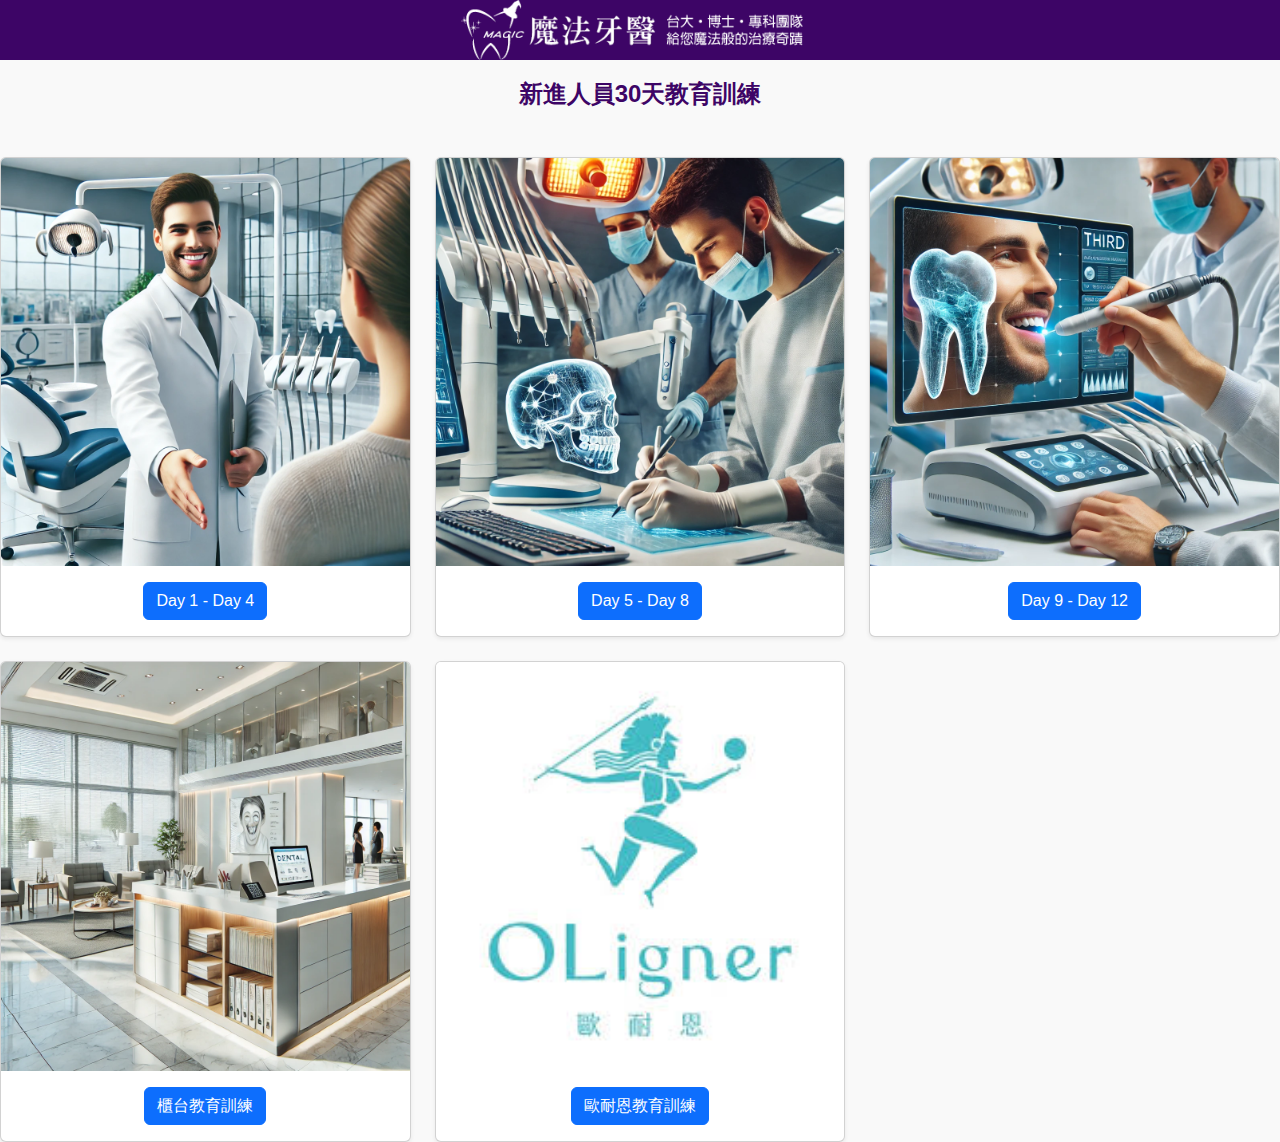
<file: index.html>
<!DOCTYPE html>
<html lang="zh">
<head>
    <meta charset="UTF-8">
    <meta name="viewport" content="width=device-width, initial-scale=1.0">
    <title>新進人員30天教育訓練</title>
    <link href="https://cdn.jsdelivr.net/npm/bootstrap@5.3.0-alpha3/dist/css/bootstrap.min.css" rel="stylesheet">
    <link rel="stylesheet" href="styles.css">
</head>
<body>
    <div style="background-color: #3d0566;">
        <img src="logo-white2.png" alt="Logo" style="height: 60px; text-align: left;" class="me-3">
    </div>
    <h1>新進人員30天教育訓練</h1>


    <div class="row g-4 text-center mt-4">
        <div class="col-md-4">
            <div class="card shadow-sm">
                <img src="day1-10.jpg" class="card-img-top" alt="Day 1-10">
                <div class="card-body">
                    <a href="day1-4.html" class="btn btn-primary">Day 1 - Day 4</a>
                </div>
            </div>
        </div>
        <div class="col-md-4">
            <div class="card shadow-sm">
                <img src="day11-20.jpg" class="card-img-top" alt="Day 11-20">
                <div class="card-body">
                    <a href="day5-8.html" class="btn btn-primary">Day 5 - Day 8</a>
                </div>
            </div>
        </div>
        <div class="col-md-4">
            <div class="card shadow-sm">
                <img src="day21-30.jpg" class="card-img-top" alt="Day 21-30">
                <div class="card-body">
                    <a href="day9-12.html" class="btn btn-primary">Day 9 - Day 12</a>
                </div>
            </div>
        </div>
        <div class="col-md-4">
            <div class="card shadow-sm">
                <img src="FRONTDESK.JPG" class="card-img-top" alt="Day 21-30">
                <div class="card-body">
                    <a href="counter_training.html" class="btn btn-primary">櫃台教育訓練</a>
                </div>
            </div>
        </div>
        <div class="col-md-4">
            <div class="card shadow-sm">
                <img src="images.jpg" class="card-img-top" alt="Day 21-30">
                <div class="card-body">
                    <a href="o_training.html" class="btn btn-primary">歐耐恩教育訓練</a>
                </div>
            </div>
        </div>
    </div>
</body>
</html>
</file>
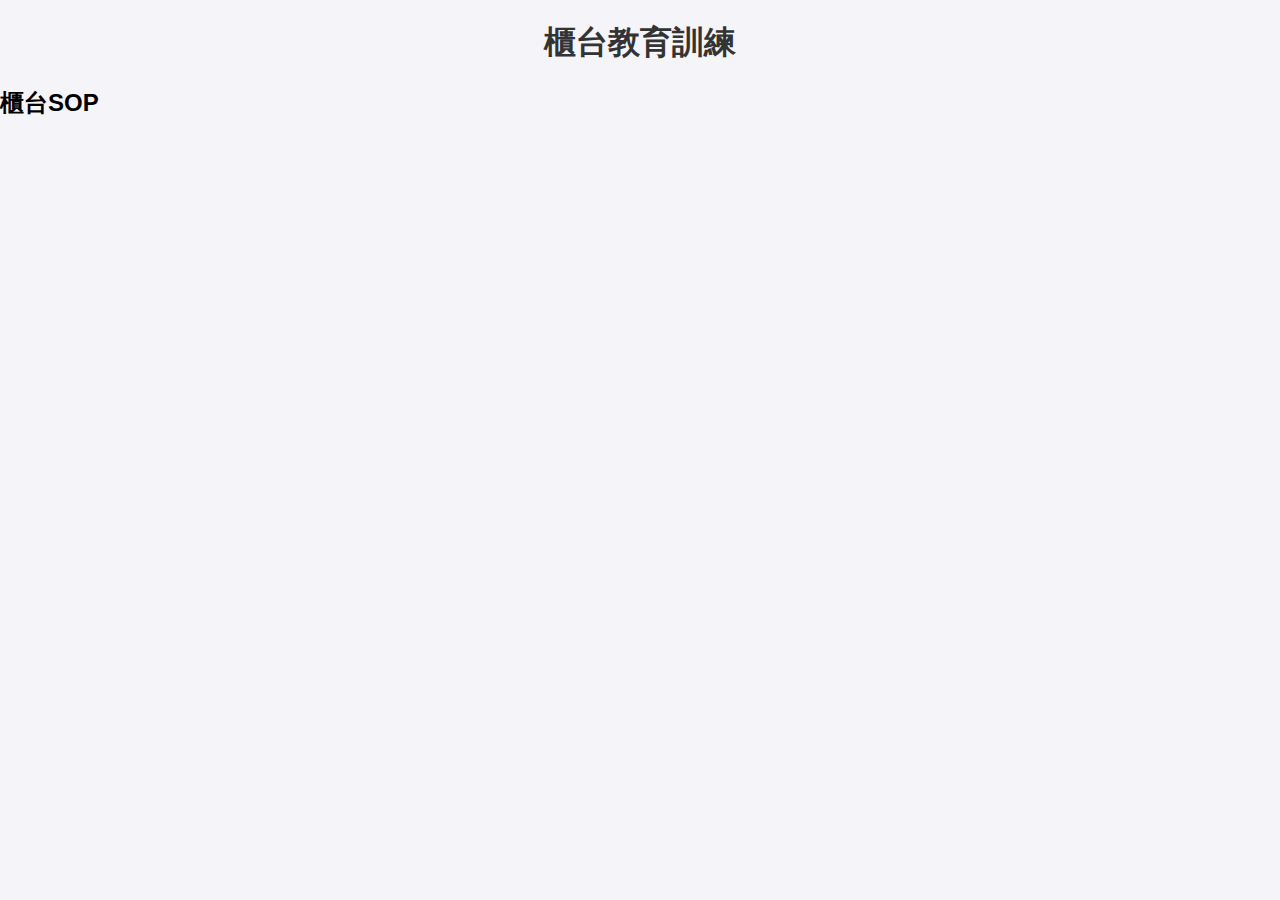
<file: counter_training.html>
<!DOCTYPE html>
<html lang="en">
<head>
    <meta charset="UTF-8">
    <meta name="viewport" content="width=device-width, initial-scale=1.0">
    <title>櫃台教育訓練</title>
    <style>
        body {
            font-family: Arial, sans-serif;
            margin: 0;
            padding: 0;
            background-color: #f4f4f9;
        }

        h1 {
            text-align: center;
            color: #333;
        }

        .container {
            max-width: 800px;
            margin: 0 auto;
            background: #fff;
            box-shadow: 0 4px 6px rgba(0, 0, 0, 0.1);
            border-radius: 10px;
        }

        .section {
            margin-bottom: 30px;
        }

        iframe {
            width: 100%;
            max-width: 100%;
            height: 600px;
            border: none; /* 移除所有邊框 */
            display: block; /* 阻止多餘的行內間距 */
            margin: 0; /* 移除外邊距 */
            padding: 0; /* 移除內邊距 */
        }

        ul {
            padding: 0; /* 移除列表的內邊距 */
            margin: 0; /* 移除列表的外邊距 */
        }

        li {
            list-style: none; /* 移除列表符號 */
            margin: 0; /* 移除外邊距 */
            padding: 0; /* 移除內邊距 */
            text-align: center; /* 如果需要置中對齊 */
        }
    </style>
</head>
<body>
    <h1>櫃台教育訓練</h1>
   

        <!-- PDF Section -->
        <div class="section">
            <h2>櫃台SOP</h2>
            <ul>
            <li style="list-style: none; margin: 0; ">
                <iframe 
    src="https://drive.google.com/file/d/1ahD9OJmFheSJ7uHFIlDN62Qv85NKeWmD/preview" 
    style="width: 100%; height: 600px; border: none;">
</iframe>
            </li>
            </ul>
        </div>

       
    <script>
        // PDF Viewer
        document.getElementById('pdfInput').addEventListener('change', function (event) {
            const file = event.target.files[0];
            if (file) {
                const fileURL = URL.createObjectURL(file);
                document.getElementById('pdfViewer').src = fileURL;
            }
        });

        // Video Player
        document.getElementById('videoInput').addEventListener('change', function (event) {
            const file = event.target.files[0];
            if (file) {
                const fileURL = URL.createObjectURL(file);
                const videoPlayer = document.getElementById('videoPlayer');
                videoPlayer.src = fileURL;
                videoPlayer.load();
            }
        });

        // Audio Player
        document.getElementById('audioInput').addEventListener('change', function (event) {
            const file = event.target.files[0];
            if (file) {
                const fileURL = URL.createObjectURL(file);
                const audioPlayer = document.getElementById('audioPlayer');
                audioPlayer.src = fileURL;
                audioPlayer.load();
            }
        });
        
    </script>
</body>
</html>
</file>
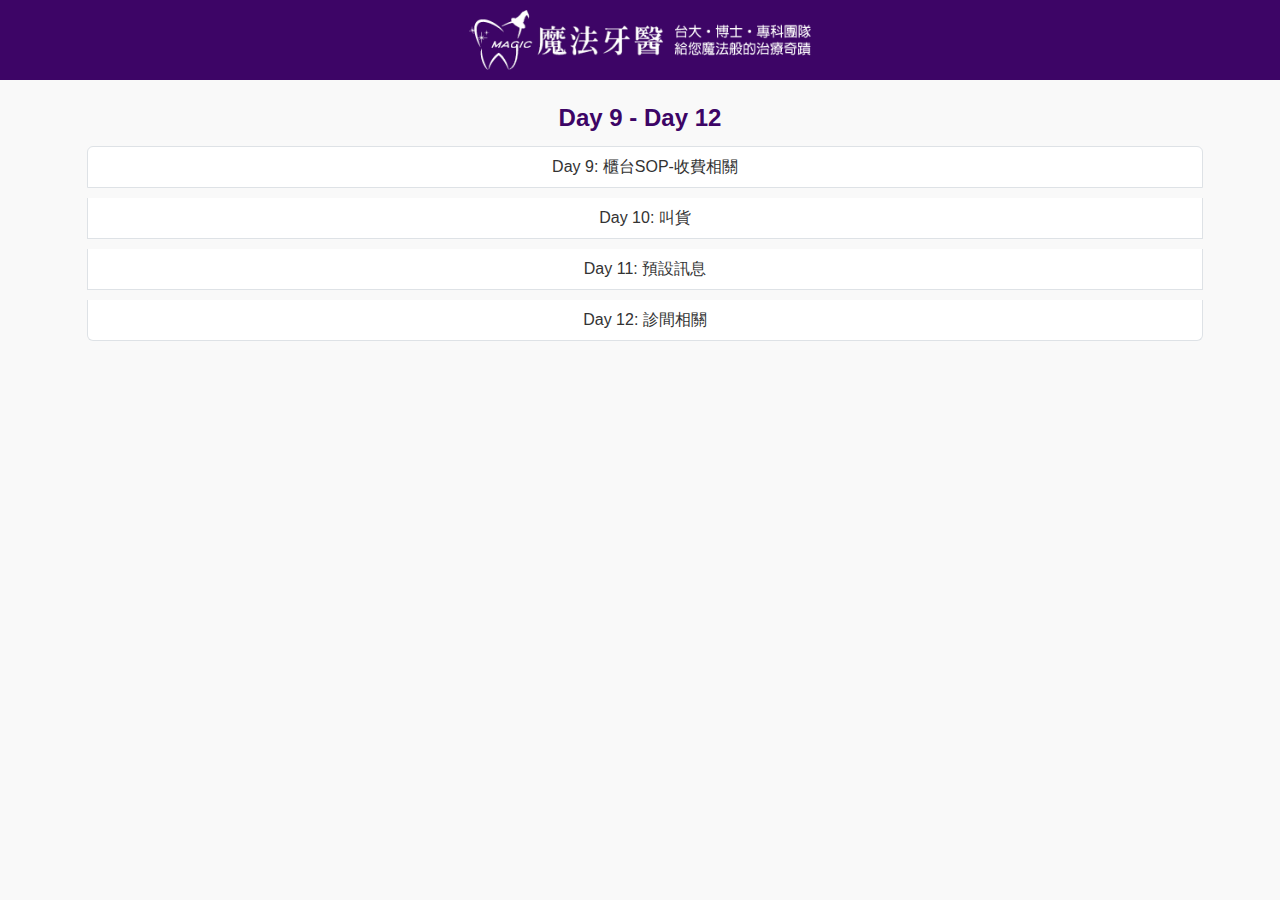
<file: day9-12.html>
<!DOCTYPE html>
<html lang="zh">
<head>
    <meta charset="UTF-8">
    <meta name="viewport" content="width=device-width, initial-scale=1.0">
    <title>Day 9 - Day 12</title>
    <link href="https://cdn.jsdelivr.net/npm/bootstrap@5.3.0-alpha3/dist/css/bootstrap.min.css" rel="stylesheet">
    <link rel="stylesheet" href="styles.css">
    <style>
        .content-section {
            display: none; /* 預設隱藏 */
            margin-top: 20px;
        }
    </style>
</head>
<body>
    <div style="background-color: #3d0566; padding: 10px;">
        <img src="logo-white2.png" alt="Logo" style="height: 60px;">
    </div>

    <div class="container mt-4 text-center">
        <h1>Day 9 - Day 12</h1>
        <div class="list-group">
            <button class="list-group-item list-group-item-action" onclick="showSection('day9')">Day 9: 櫃台SOP-收費相關</button>
            <button class="list-group-item list-group-item-action" onclick="showSection('day10')">Day 10: 叫貨</button>
            <button class="list-group-item list-group-item-action" onclick="showSection('day11')">Day 11: 預設訊息</button>
            <button class="list-group-item list-group-item-action" onclick="showSection('day12')">Day 12: 診間相關</button>
        </div>

        <!-- Day 1 內容 -->
        <div id="day9" class="content-section">
            <h1>Day 9: 櫃台SOP-收費相關</h1>
            <h3>S4.TA印花收據SOP</h3><iframe  src="S4.pdf"></iframe>
            <h3>S5.重新開立收據</h3><iframe  src="S5.pdf"></iframe>
            <h3>S6.本票填寫SOP</h3><iframe  src="S6.pdf"></iframe>
            <h3>S10-1.日報表寫法SOP</h3><iframe  src="S10-1.pdf"></iframe>
            <h3>S11.患者申請X光影像等資料SOP</h3><iframe  src="S11.pdf"></iframe>
            <h3>S12.櫃台收款流程SOP</h3><iframe  src="S12.pdf"></iframe>
            <h3>S13.重開健保收據SOP</h3><iframe  src="S13.pdf"></iframe>
            <h3>S14.M5單書寫方式SOP</h3><iframe  src="S14.M5.pdf"></iframe>
        </div>

        <!-- Day 2 內容 <iframe width="560" height="315" src="https://www.youtube.com/embed/YOUR_VIDEO_ID" frameborder="0" allowfullscreen></iframe>
            <audio controls>
                <source src="audio2.mp3" type="audio/mpeg">
                你的瀏覽器不支援音訊播放。
            </audio>
            <iframe src="https://drive.google.com/file/d/YOUR_PDF_ID/preview" width="600" height="800"></iframe>
                        <iframe src="https://drive.google.com/file/d/YOUR_PDF_ID/preview" width="600" height="800"></iframe>
-->
        <div id="day10" class="content-section">
            <h2>Day 10: 叫貨</h2>
            <h3>V1.叫貨&收貨SOP</h3><iframe  src="V1.pdf"></iframe>
            <h3>V2.叫貨單範本</h3><iframe  src="V2.pdf"></iframe>
            <h3>V3.庫存SOP</h3><iframe  src="V3.pdf"></iframe>
            <h3>V5. 維修流程&送修流程廠商SOP</h3><iframe  src="V5.pdf"></iframe>
           
        </div>

        <!-- Day 3 內容 -->
        <div id="day11" class="content-section">
            <h2>Day 11: 預設訊息</h2>
            <button>
                <a href="https://inumagic.github.io/default-messages/">
            <h3>口腔掃描系統教學</h3>
                </a>
            </button>

        </div>

        <!-- Day 4 內容 -->
        <div id="day12" class="content-section">
            <h2>Day 12: 診間相關</h2>
            <iframe width=100% height="315" src="https://www.youtube.com/embed/ETqgEqPsrxo" frameborder="0" allowfullscreen></iframe>
            <iframe width=100% height="315" src="https://www.youtube.com/embed/WR0dGxT2hWs" frameborder="0" allowfullscreen></iframe>
            <iframe width=100% height="315" src="https://www.youtube.com/embed/ZiMHNiORs4Y" frameborder="0" allowfullscreen></iframe>
            <iframe width=100% height="315" src="https://www.youtube.com/embed/8ze-3H3vd6s" frameborder="0" allowfullscreen></iframe>
            <iframe width=100% height="315" src="https://www.youtube.com/embed/dAgis79gKUw" frameborder="0" allowfullscreen></iframe>
            <iframe width=100% height="315" src="https://www.youtube.com/embed/8hFc83l1vII" frameborder="0" allowfullscreen></iframe>
            <iframe width=100% height="315" src="https://www.youtube.com/embed/NvYWY7r3lxg" frameborder="0" allowfullscreen></iframe>
            <iframe width=100% height="315" src="https://www.youtube.com/embed/6njNwKoYk2M" frameborder="0" allowfullscreen></iframe>
            <iframe width=100% height="315" src="https://www.youtube.com/embed/dVb93sU5zFg" frameborder="0" allowfullscreen></iframe>
            <iframe width=100% height="315" src="https://www.youtube.com/embed/dPzhcp_hC2c" frameborder="0" allowfullscreen></iframe>
            <iframe width=100% height="315" src="https://www.youtube.com/embed/CwA0ggFoKvg" frameborder="0" allowfullscreen></iframe>
            <audio controls>
                <source src="I.mp3" type="audio/mpeg">
                你的瀏覽器不支援音訊播放。
            </audio>
           
        </div>
    </div>

    <script>
        function showSection(dayId) {
            // 先隱藏所有 section
            let sections = document.querySelectorAll('.content-section');
            sections.forEach(section => section.style.display = 'none');

            // 顯示點選的 section
            document.getElementById(dayId).style.display = 'block';
        }
    </script>
</body>
</html>
</file>
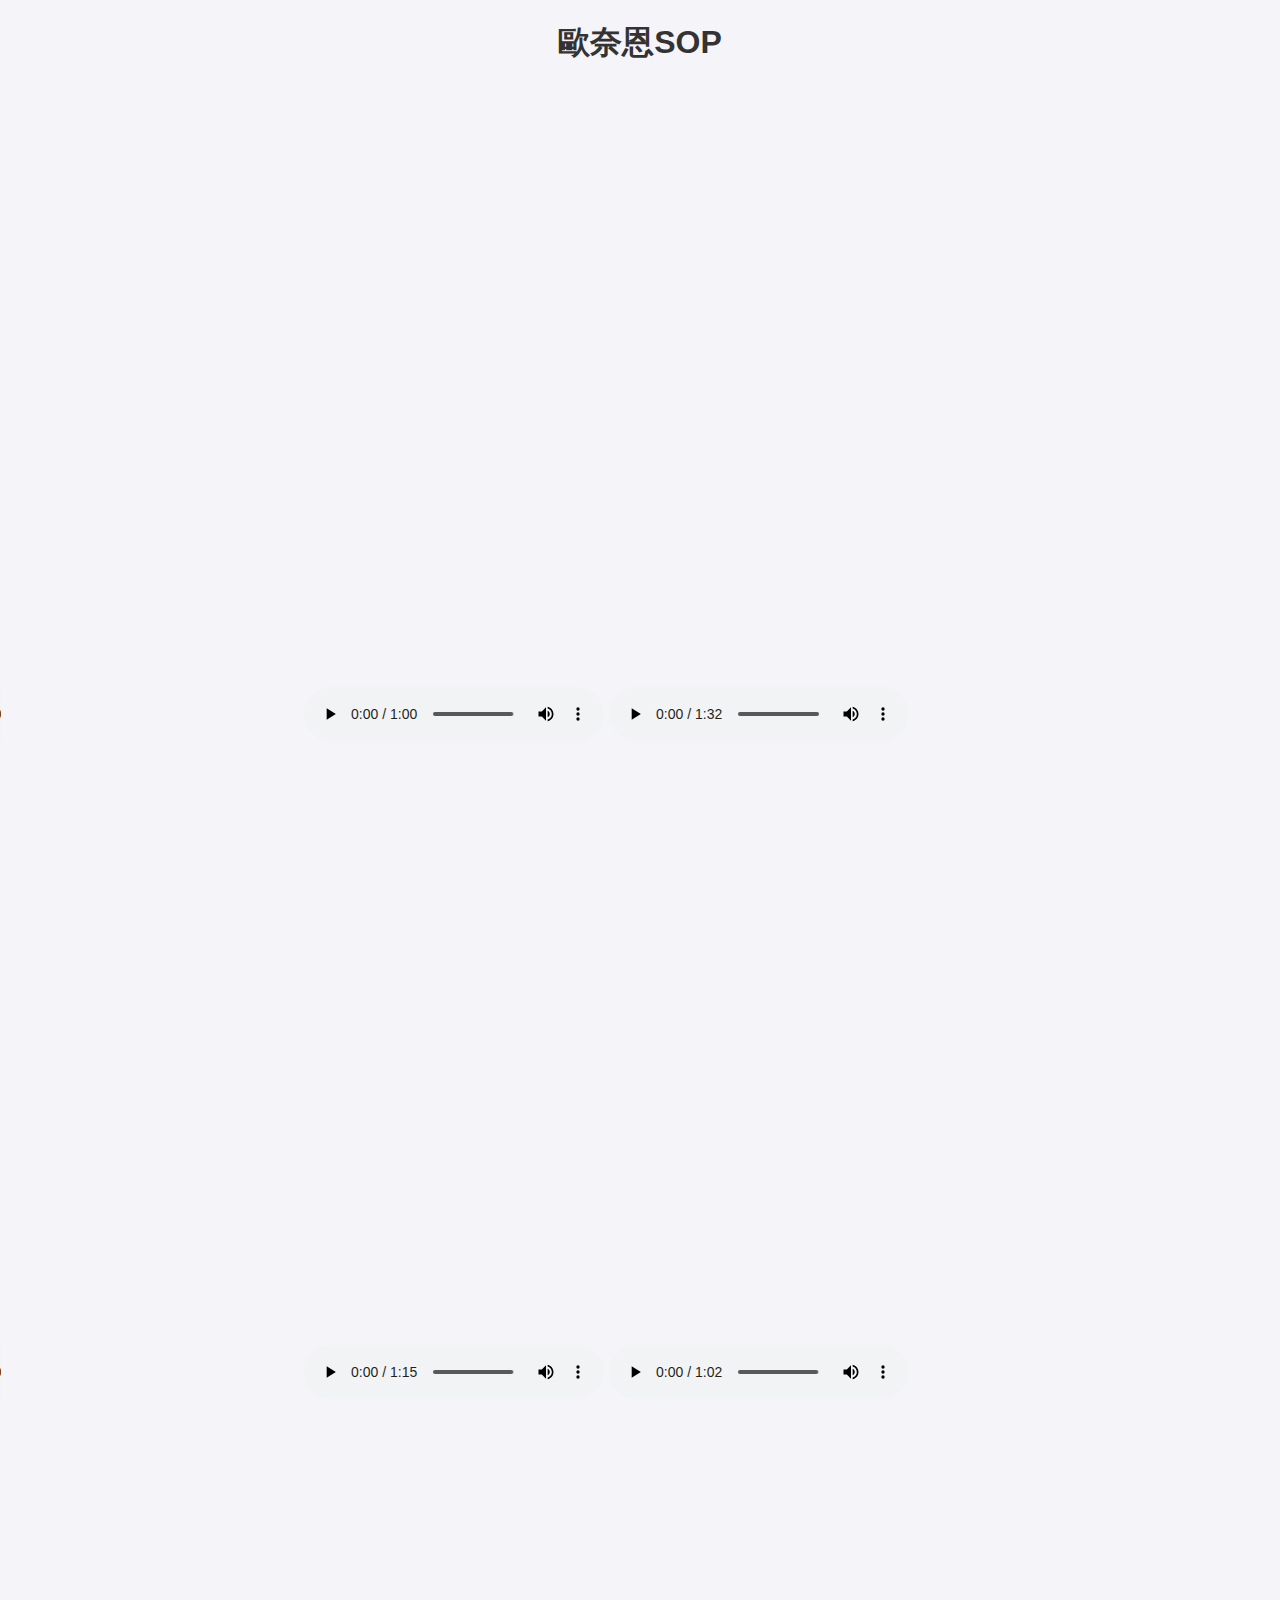
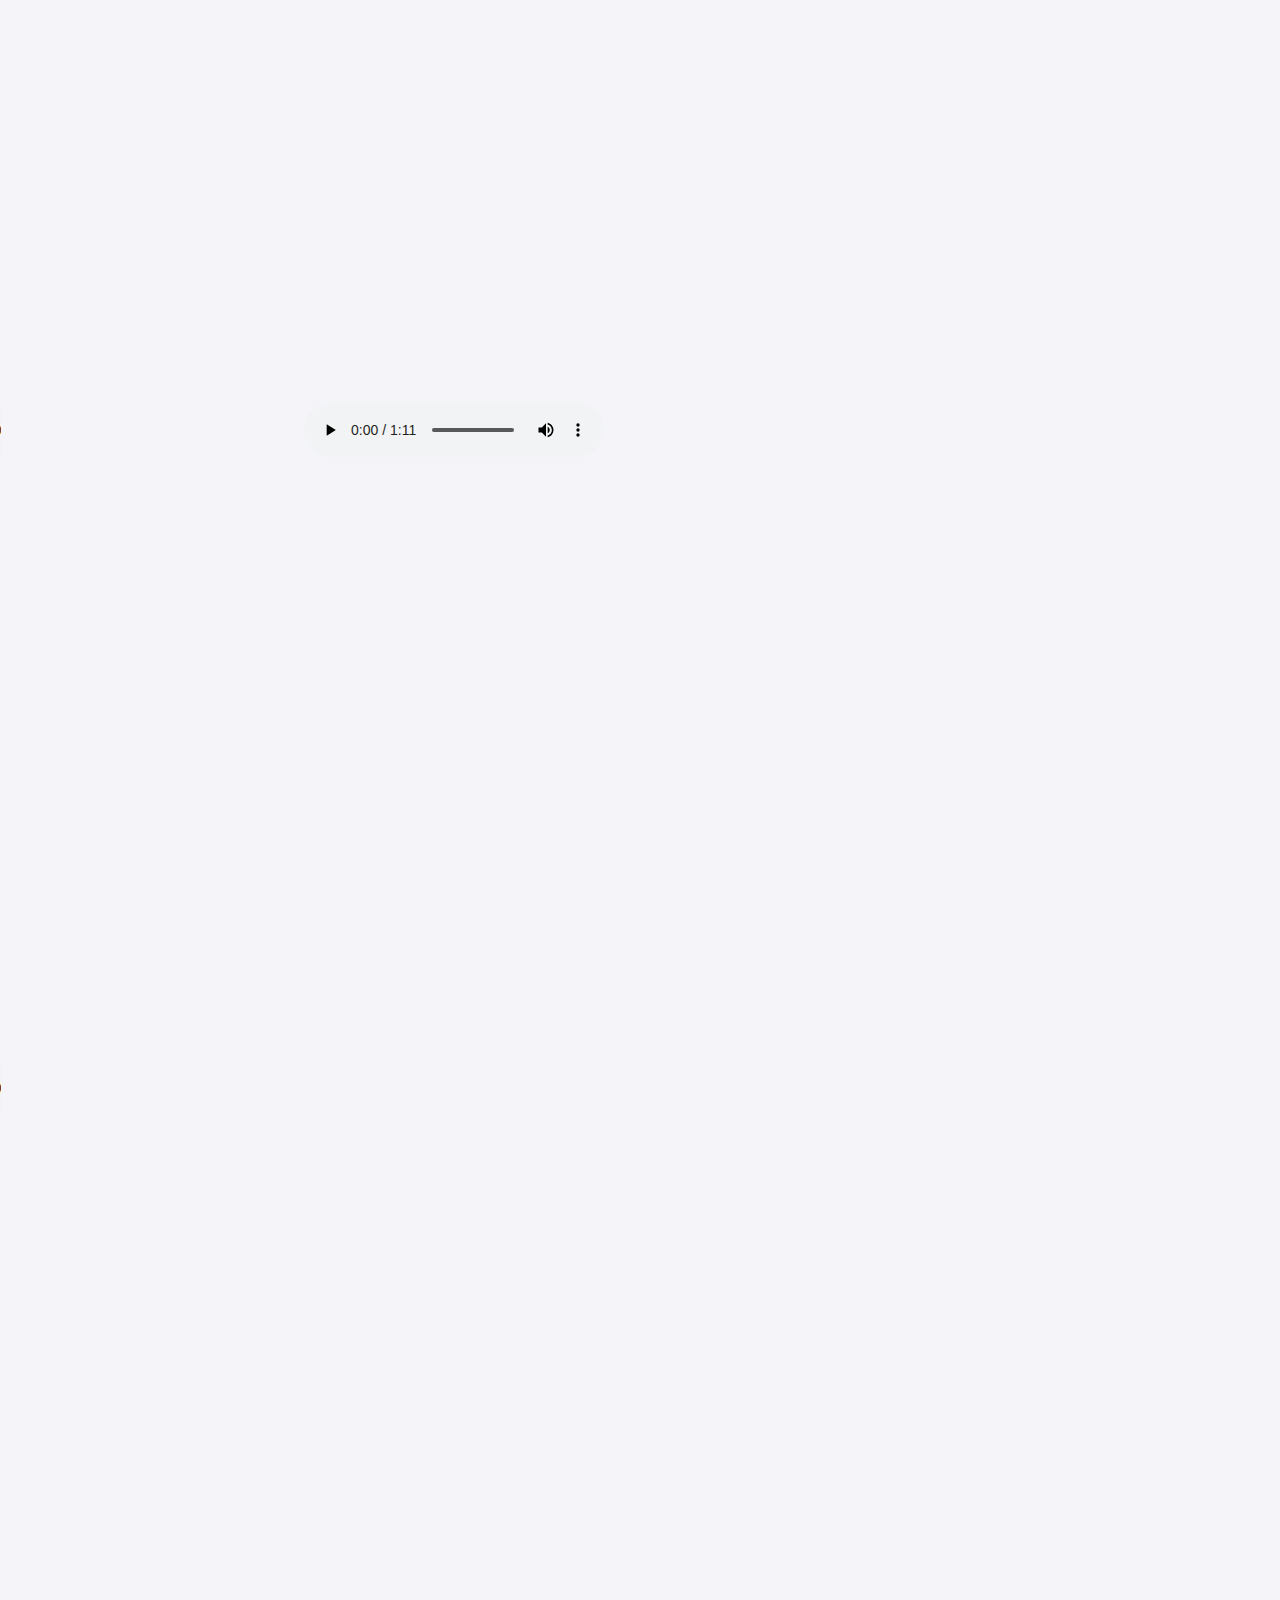
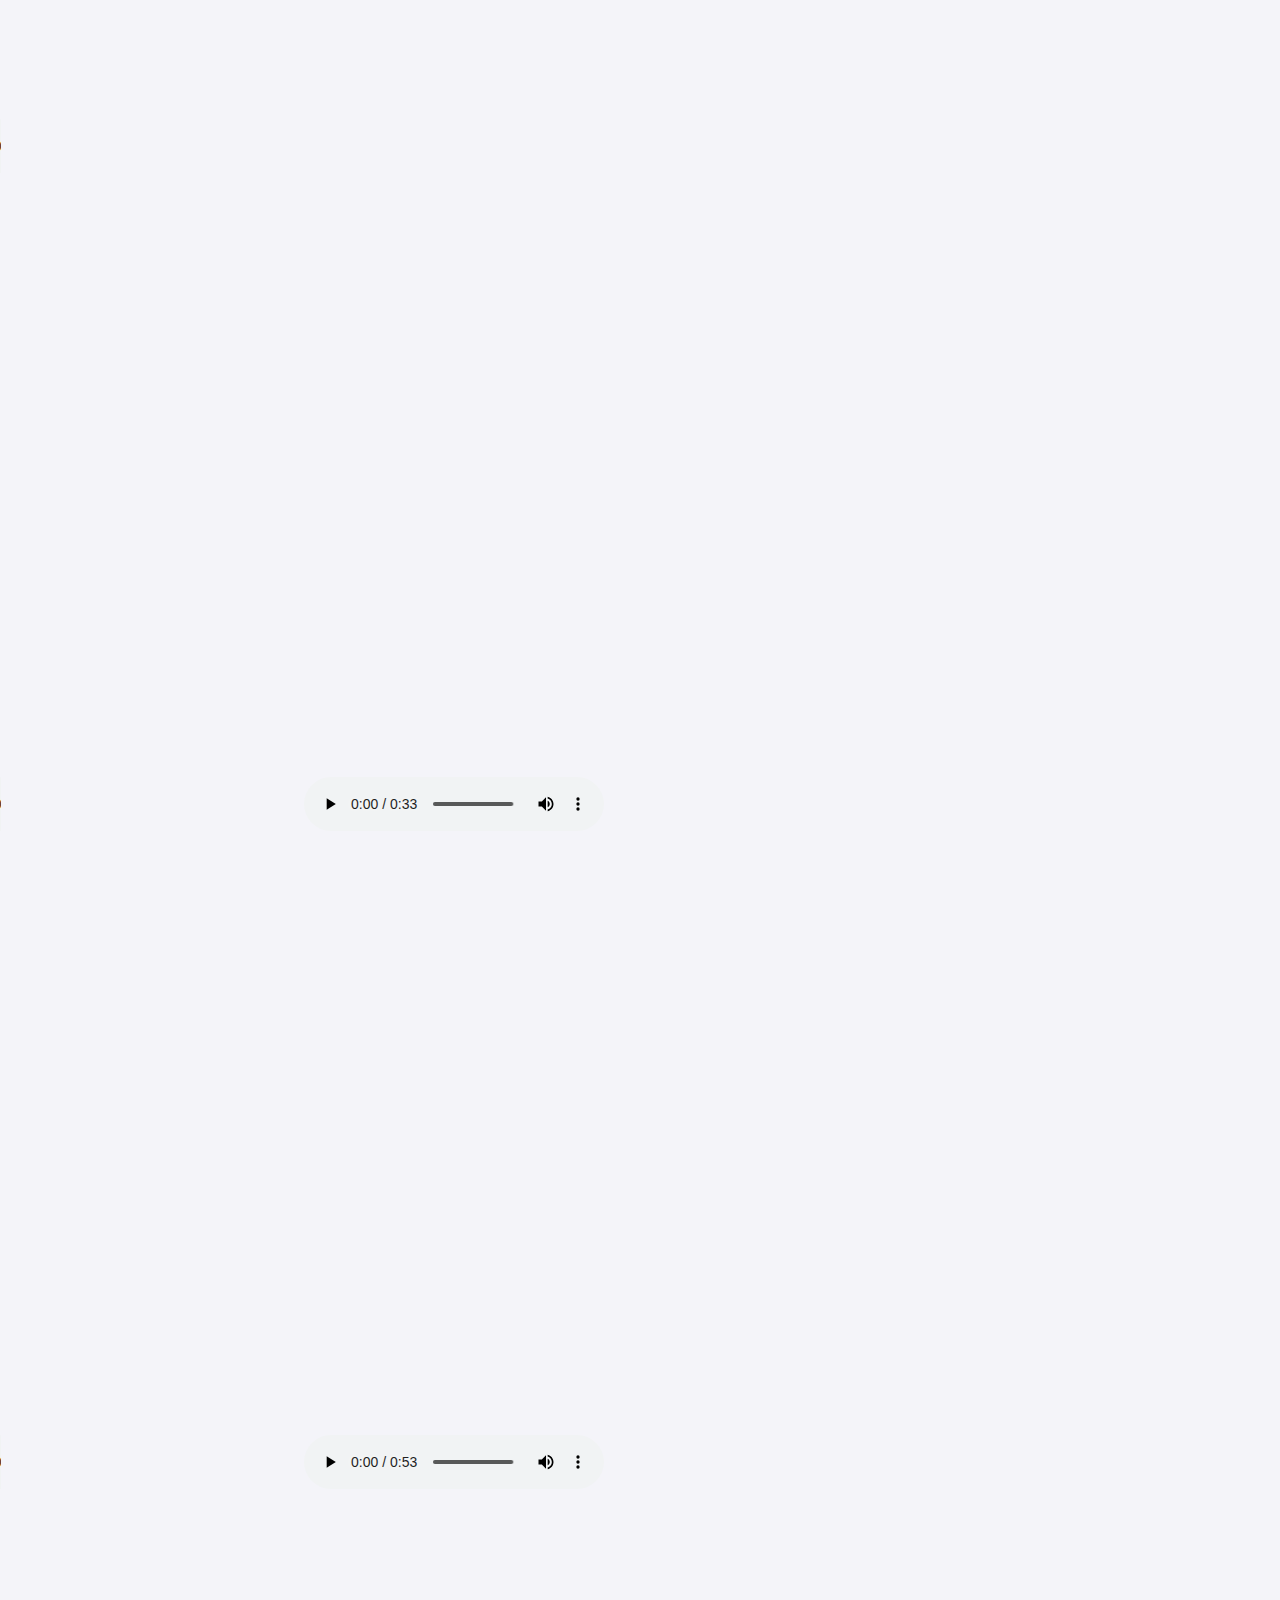
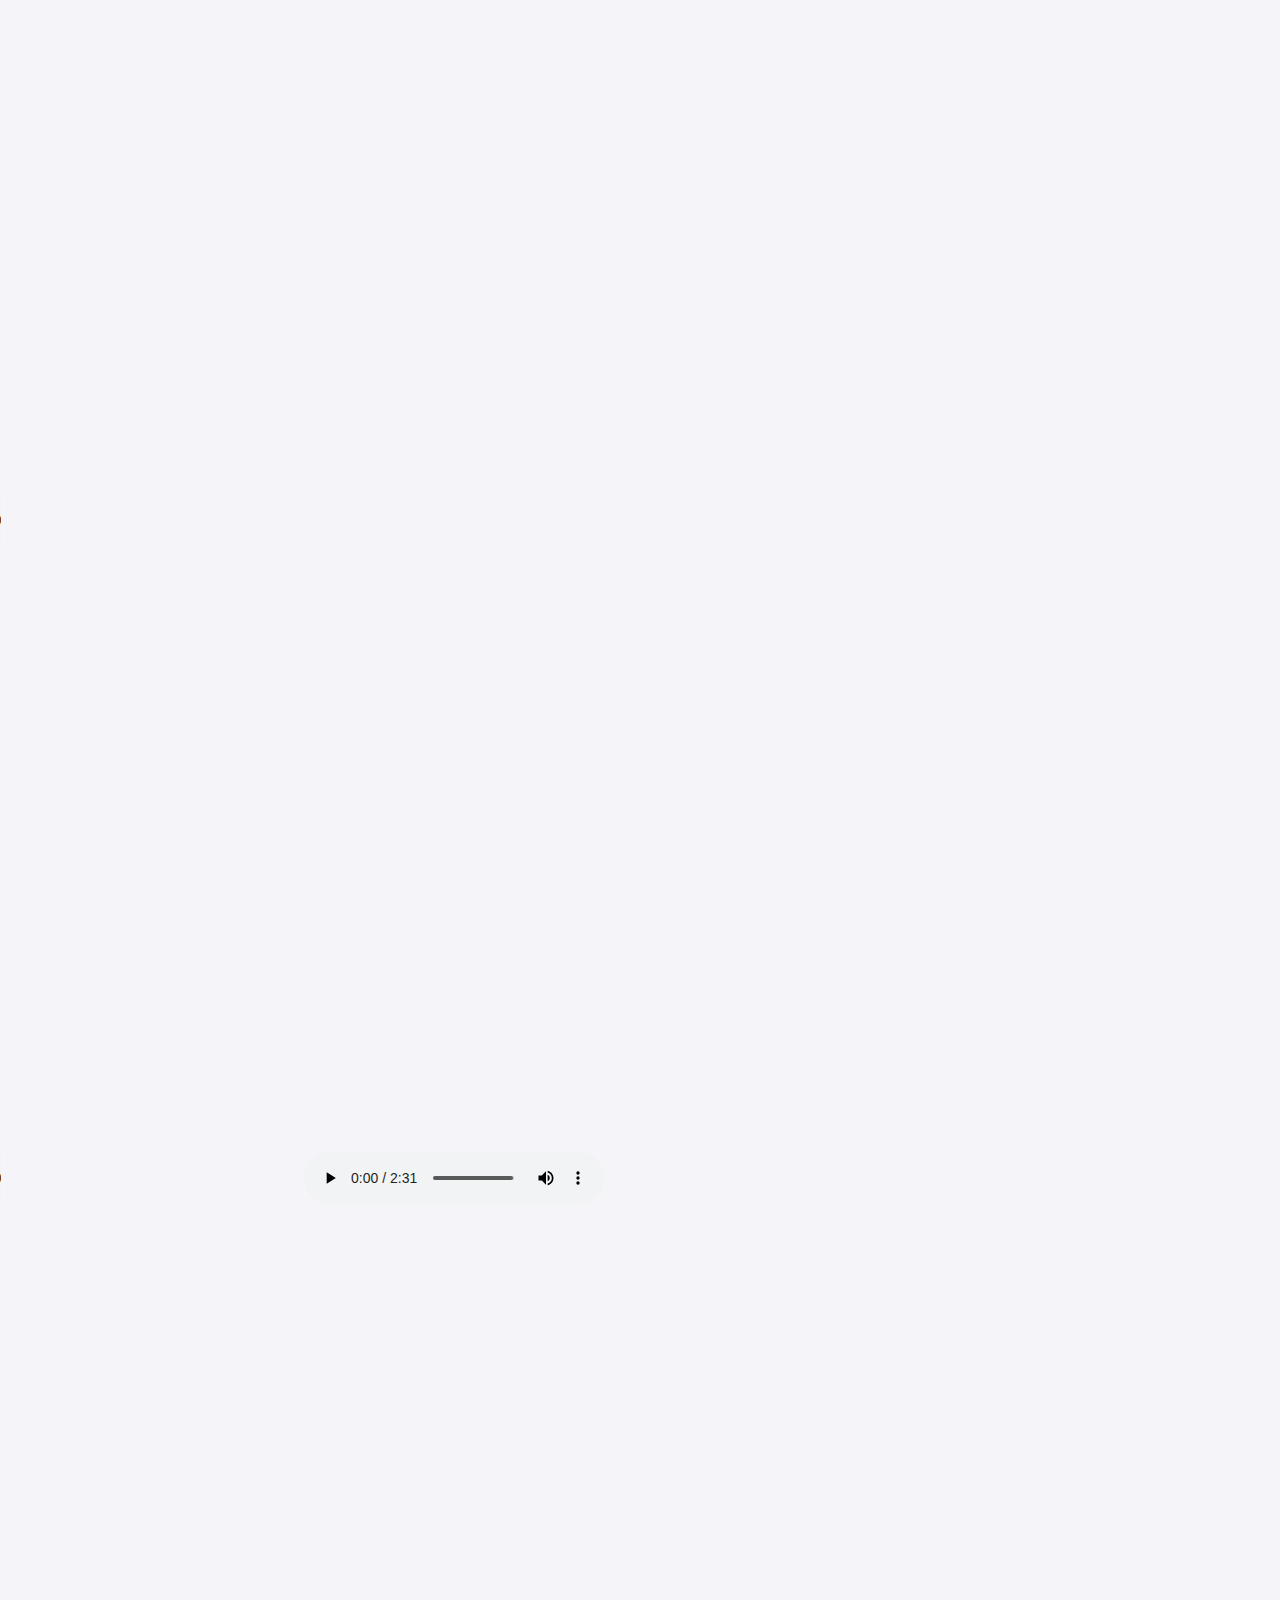
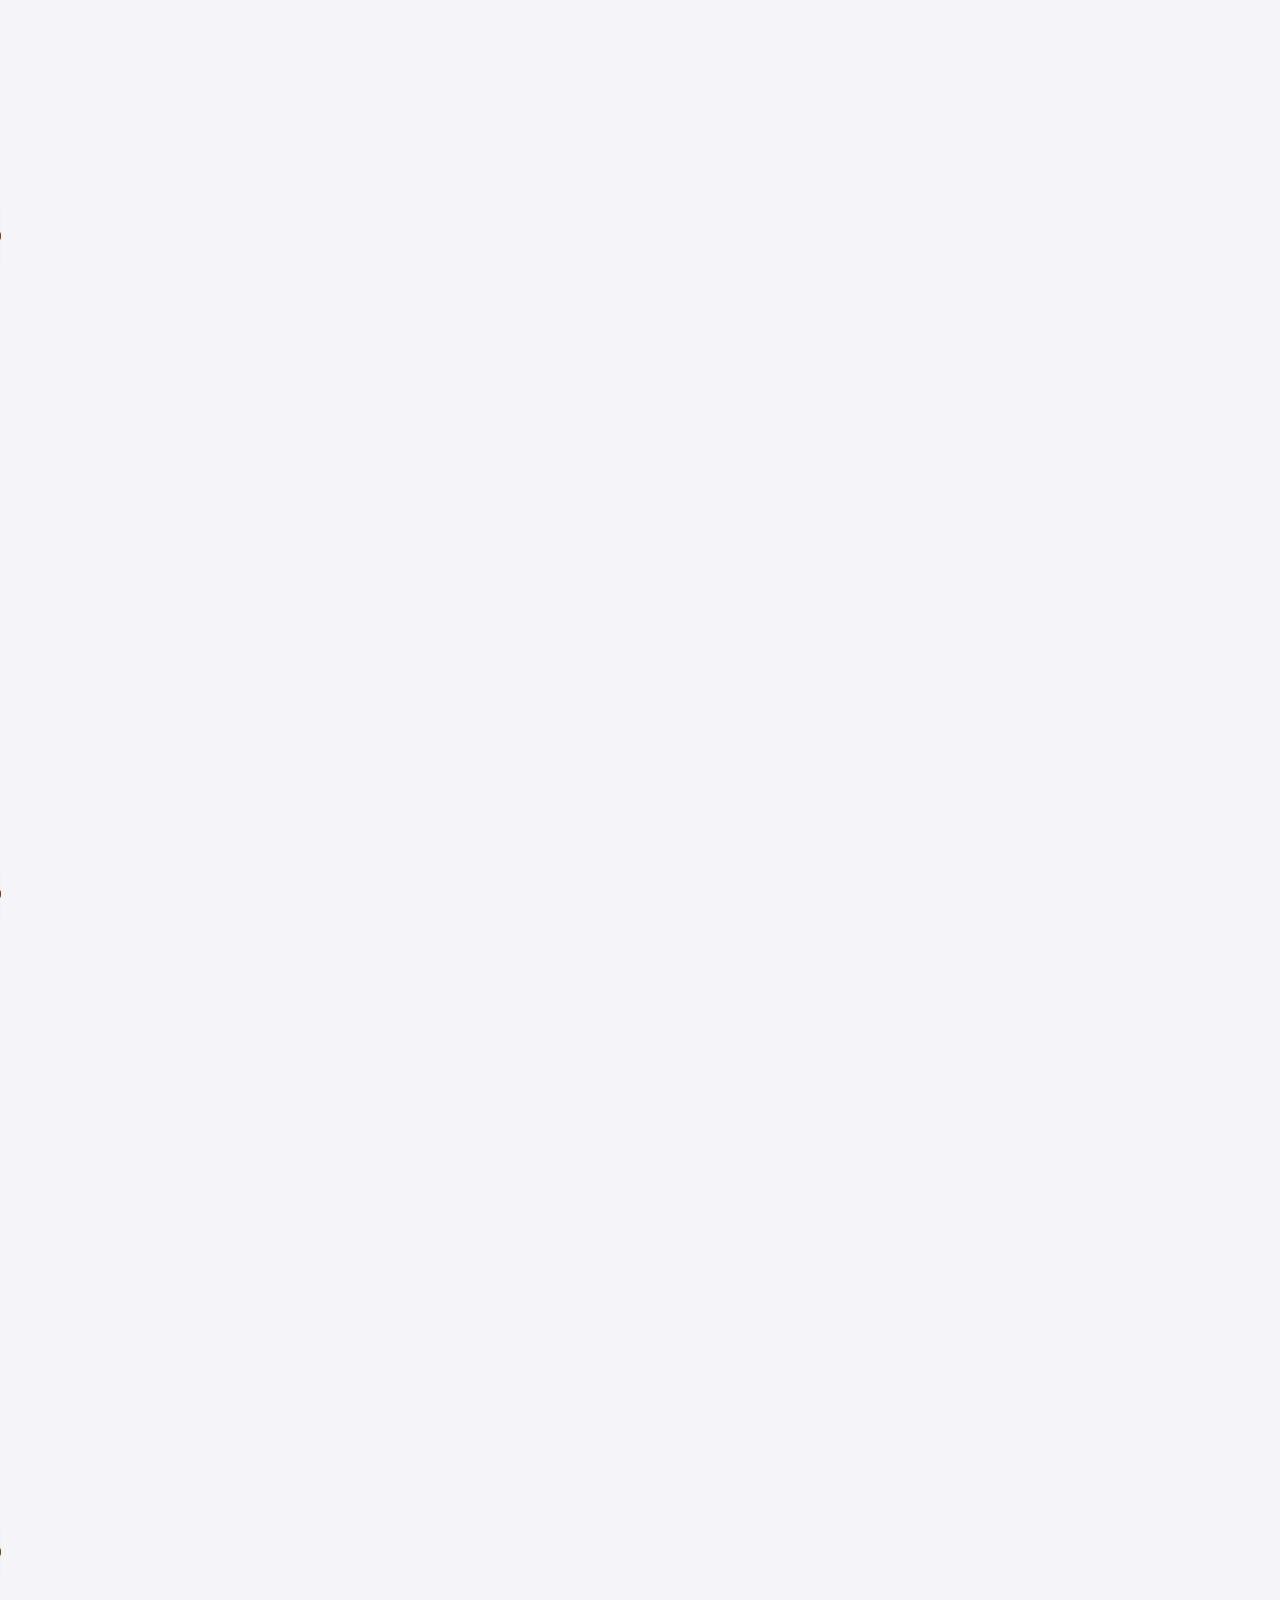
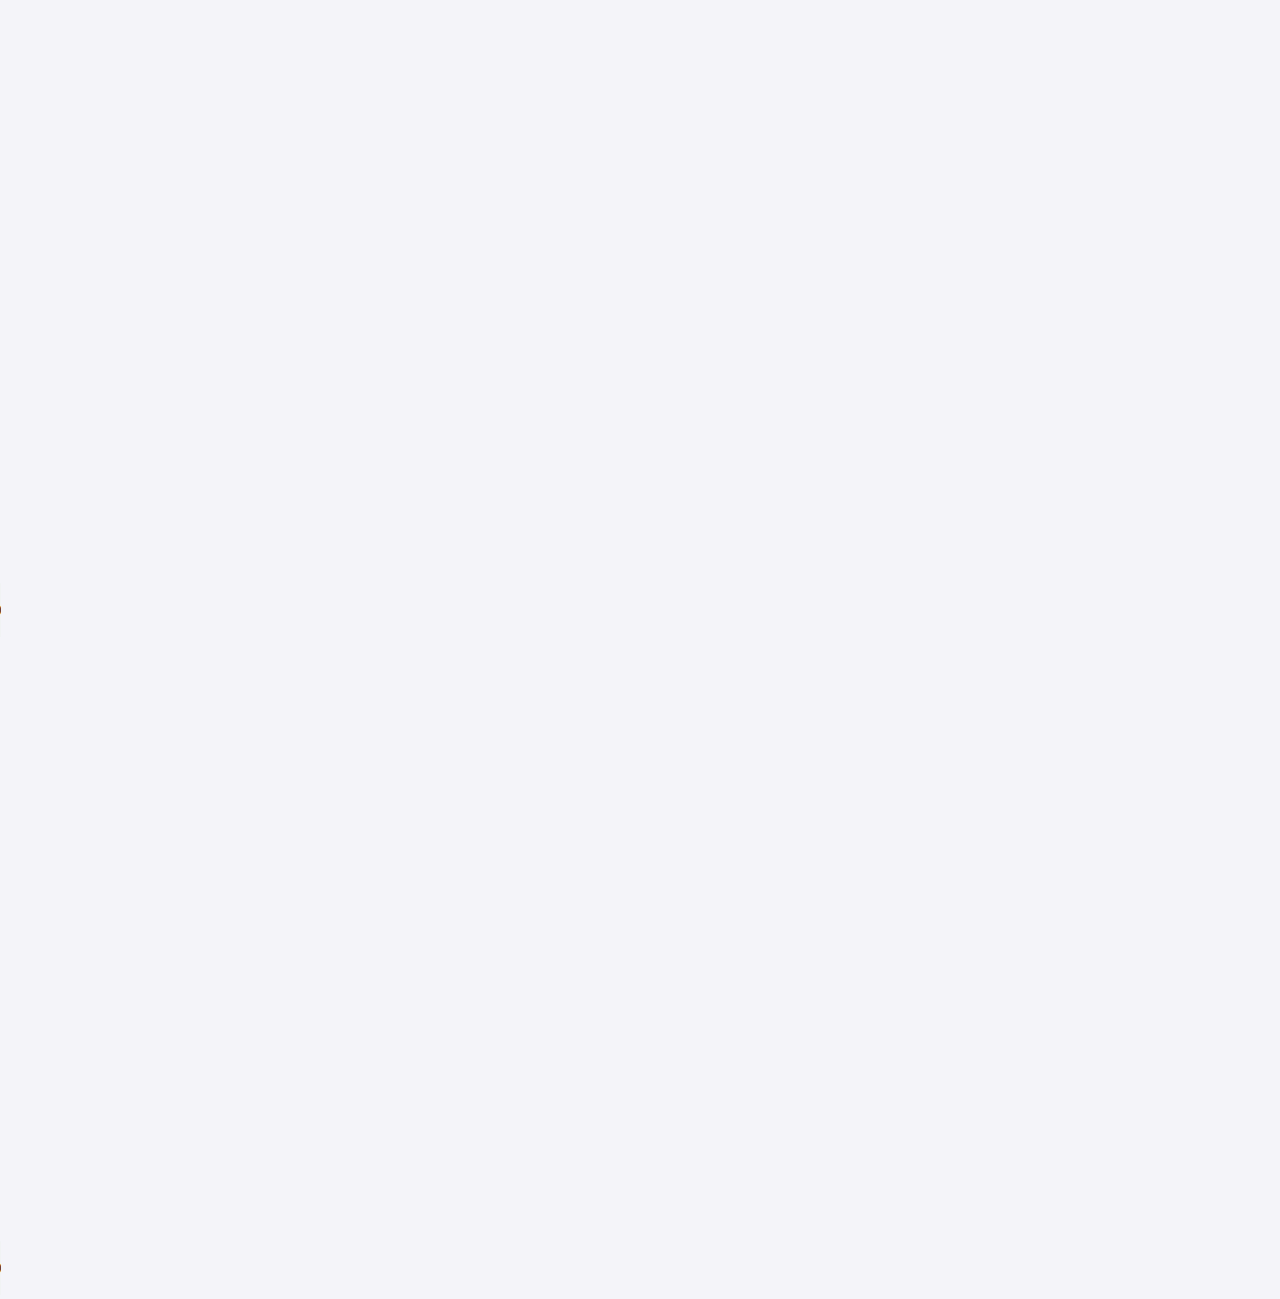
<file: o_training.html>
<!DOCTYPE html>
<html lang="en">
<head>
    <meta charset="UTF-8">
    <meta name="viewport" content="width=device-width, initial-scale=1.0">
    <title>櫃台教育訓練</title>
    <style>
        body {
            font-family: Arial, sans-serif;
            margin: 0;
            padding: 0;
            background-color: #f4f4f9;
        }

        h1 {
            text-align: center;
            color: #333;
        }

        .container {
            max-width: 800px;
            margin: 0 auto;
            background: #fff;
            box-shadow: 0 4px 6px rgba(0, 0, 0, 0.1);
            border-radius: 10px;
        }

        .section {
            margin-bottom: 30px;
        }

        iframe {
            width: 100%;
            max-width: 100%;
            height: 600px;
            border: none; /* 移除所有邊框 */
            display: block; /* 阻止多餘的行內間距 */
            margin: 0; /* 移除外邊距 */
            padding: 0; /* 移除內邊距 */
        }

        ul {
            padding: 0; /* 移除列表的內邊距 */
            margin: 0; /* 移除列表的外邊距 */
        }

        li {
            list-style: none; /* 移除列表符號 */
            margin: 0; /* 移除外邊距 */
            padding: 0; /* 移除內邊距 */
            text-align: center; /* 如果需要置中對齊 */
        }
    </style>
</head>
<body>
    <h1>歐奈恩SOP</h1>
    <ul>
        <li style="list-style: none; margin: 0; text-align: center;">
            <iframe 
src="https://drive.google.com/file/d/1aj_lhjjJpdxhU8kzkw7MbvKTJBAprTaY/preview" 
style="width: 100%; height: 600px; border: none;">
</iframe>
        </li>
        <audio id="audioPlayer" controls>
            <source src="o1.m4a" type="audio/mpeg">
            Your browser does not support the audio tag.
        </audio>
        <audio id="audioPlayer" controls>
            <source src="o2.m4a" type="audio/mpeg">
            Your browser does not support the audio tag.
        </audio>  <audio id="audioPlayer" controls>
            <source src="o3.m4a" type="audio/mpeg">
            Your browser does not support the audio tag.
        </audio>
        <li style="list-style: none; margin: 0; text-align: center;">
            <iframe 
            src="https://drive.google.com/file/d/15nya3tzkn7CX1AKM3ZtG2cbO6HxwsCoG/preview" 
            style="width: 100%; height: 600px; border: none;">
        </iframe>
        </li>
        <audio id="audioPlayer" controls>
            <source src="o3.m4a" type="audio/mpeg">
            Your browser does not support the audio tag.
        </audio>
        <audio id="audioPlayer" controls>
            <source src="o4.m4a" type="audio/mpeg">
            Your browser does not support the audio tag.
        </audio>
        <audio id="audioPlayer" controls>
            <source src="o5.m4a" type="audio/mpeg">
            Your browser does not support the audio tag.
        </audio>
        <li style="list-style: none; margin: 0; text-align: center;">
            <iframe 
src="https://drive.google.com/file/d/1skFuM3JHIpkWKNVi_f76dUfMpUdX5W3v/preview" 
style="width: 100%; height: 600px; border: none;">
</iframe>
        </li>
        <audio id="audioPlayer" controls>
            <source src="o6.m4a" type="audio/mpeg">
            Your browser does not support the audio tag.
        </audio>
        <audio id="audioPlayer" controls>
            <source src="o7.m4a" type="audio/mpeg">
            Your browser does not support the audio tag.
        </audio>
        <li style="list-style: none; margin: 0; text-align: center;">
            <iframe 
src="https://drive.google.com/file/d/1-P0ef10flJSNA20n9tfdclMR2AwmWM_l/preview" 
style="width: 100%; height: 600px; border: none;">
</iframe>
        </li>
        <audio id="audioPlayer" controls>
            <source src="o8.m4a" type="audio/mpeg">
            Your browser does not support the audio tag.
        </audio>
        <li style="list-style: none; margin: 0; text-align: center;">
            <iframe 
            src="https://drive.google.com/file/d/1qnTReHzd-9ML-KDPfLCdfSpAZUON-ZeZ/preview" 
            style="width: 100%; height: 600px; border: none;">
        </iframe>
        </li>
        <audio id="audioPlayer" controls>
            <source src="o9.m4a" type="audio/mpeg">
            Your browser does not support the audio tag.
        </audio>
        <li style="list-style: none; margin: 0; text-align: center;">
            <iframe 
src="https://drive.google.com/file/d/15ou9iaVjU4eOzlKiKFu9TveHVh7aWNgI/preview" 
style="width: 100%; height: 600px; border: none;">
</iframe>
        </li>
        <audio id="audioPlayer" controls>
            <source src="o10.m4a" type="audio/mpeg">
            Your browser does not support the audio tag.
        </audio>
        <audio id="audioPlayer" controls>
            <source src="o11.m4a" type="audio/mpeg">
            Your browser does not support the audio tag.
        </audio>
        <li style="list-style: none; margin: 0; text-align: center;">
            <iframe 
src="https://drive.google.com/file/d/1IlHEkPXPYYtjYd6SimHtvorhrM975xQb/preview" 
style="width: 100%; height: 600px; border: none;">
</iframe>
        </li>
        <audio id="audioPlayer" controls>
            <source src="o12.m4a" type="audio/mpeg">
            Your browser does not support the audio tag.
        </audio>
        <audio id="audioPlayer" controls>
            <source src="o13.m4a" type="audio/mpeg">
            Your browser does not support the audio tag.
        </audio>
        <li style="list-style: none; margin: 0; text-align: center;">
            <iframe 
            src="https://drive.google.com/file/d/1ahD9OJmFheSJ7uHFIlDN62Qv85NKeWmD/preview" 
            style="width: 100%; height: 600px; border: none;">
        </iframe>
        </li>
        <audio id="audioPlayer" controls>
            <source src="o14.m4a" type="audio/mpeg">
            Your browser does not support the audio tag.
        </audio>
        <li style="list-style: none; margin: 0; text-align: center;">
            <iframe 
src="https://drive.google.com/file/d/11id_4tGJRSI_lWv1tL6IvsjkxyUfvRZe/preview" 
style="width: 100%; height: 600px; border: none;">
</iframe>
        </li>
        <audio id="audioPlayer" controls>
            <source src="o15.m4a" type="audio/mpeg">
            Your browser does not support the audio tag.
        </audio>
        <audio id="audioPlayer" controls>
            <source src="o16.m4a" type="audio/mpeg">
            Your browser does not support the audio tag.
        </audio>
        <li style="list-style: none; margin: 0; text-align: center;">
            <iframe 
src="https://drive.google.com/file/d/1QsTao-u5ojD9k_qnV_Ia_aBA0vjaj8_7/preview" 
style="width: 100%; height: 600px; border: none;">
</iframe>
        </li>
        <audio id="audioPlayer" controls>
            <source src="o17.m4a" type="audio/mpeg">
            Your browser does not support the audio tag.
        </audio>
        <li style="list-style: none; margin: 0; text-align: center;">
            <iframe 
src="https://drive.google.com/file/d/124sOTZt6yKkm14RU8eP03Jc5BL-Qgwbh/preview" 
style="width: 100%; height: 600px; border: none;">
</iframe>
        </li>
        <audio id="audioPlayer" controls>
            <source src="o18.m4a" type="audio/mpeg">
            Your browser does not support the audio tag.
        </audio>
        <li style="list-style: none; margin: 0; text-align: center;">
            <iframe 
src="https://drive.google.com/file/d/1xIhjKxkpJLxbQdrIzQq9fgcb5aTkhEK5/preview" 
style="width: 100%; height: 600px; border: none;">
</iframe>
        </li>
        <audio id="audioPlayer" controls>
            <source src="o19.m4a" type="audio/mpeg">
            Your browser does not support the audio tag.
        </audio>
        <li style="list-style: none; margin: 0; text-align: center;">
            <iframe 
            src="https://drive.google.com/file/d/1Qm4rl1QZ5o_1hiR-aapIO3DBxB8WQ9ch/preview" 
            style="width: 100%; height: 600px; border: none;">
        </iframe>
        </li>
        <audio id="audioPlayer" controls>
            <source src="o20.m4a" type="audio/mpeg">
            Your browser does not support the audio tag.
        </audio>
        <li style="list-style: none; margin: 0; text-align: center;">
            <iframe 
src="https://drive.google.com/file/d/1mrS6cuSfppLF7Oz7u2WOiE6xpqr0_KM1/preview" 
style="width: 100%; height: 600px; border: none;">
</iframe>
        </li>
        <audio id="audioPlayer" controls>
            <source src="o21.m4a" type="audio/mpeg">
            Your browser does not support the audio tag.
        </audio>
    </ul>
</div>








<script>
// PDF Viewer
document.getElementById('pdfInput').addEventListener('change', function (event) {
    const file = event.target.files[0];
    if (file) {
        const fileURL = URL.createObjectURL(file);
        document.getElementById('pdfViewer').src = fileURL;
    }
});

// Video Player
document.getElementById('videoInput').addEventListener('change', function (event) {
    const file = event.target.files[0];
    if (file) {
        const fileURL = URL.createObjectURL(file);
        const videoPlayer = document.getElementById('videoPlayer');
        videoPlayer.src = fileURL;
        videoPlayer.load();
    }
});

// Audio Player
document.getElementById('audioInput').addEventListener('change', function (event) {
    const file = event.target.files[0];
    if (file) {
        const fileURL = URL.createObjectURL(file);
        const audioPlayer = document.getElementById('audioPlayer');
        audioPlayer.src = fileURL;
        audioPlayer.load();
    }
});

</script>
</body>
</html>
</file>
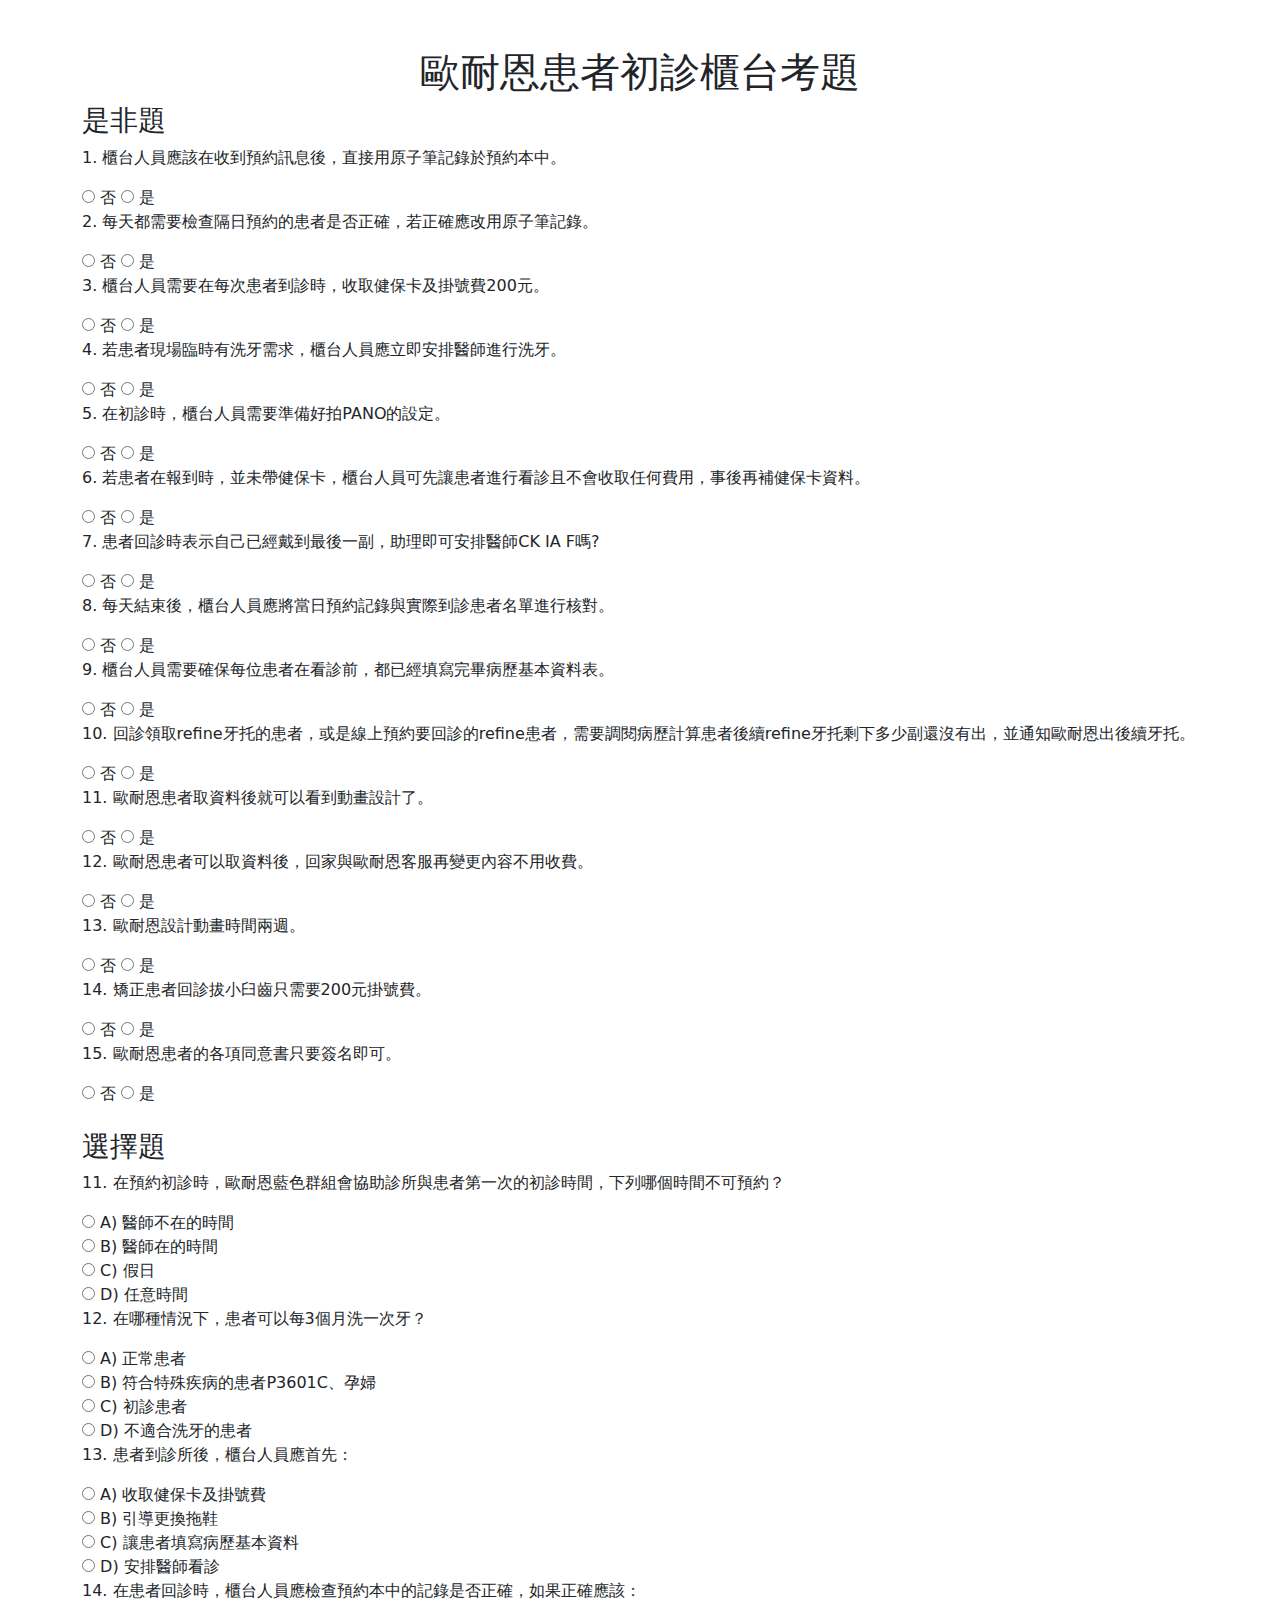
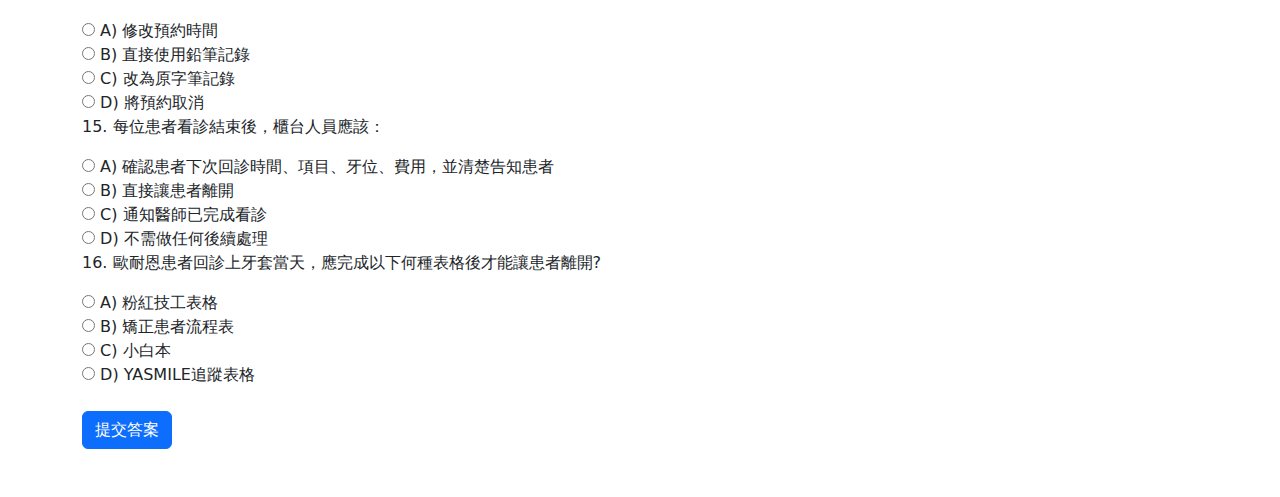
<file: quiz.html>
<!DOCTYPE html>
<html lang="en">
<head>
    <meta charset="UTF-8">
    <meta name="viewport" content="width=device-width, initial-scale=1.0">
    <title>歐耐恩患者初診櫃台考題</title>
    <link href="https://cdn.jsdelivr.net/npm/bootstrap@5.3.0-alpha3/dist/css/bootstrap.min.css" rel="stylesheet">
    <script defer src="quiz.js"></script>
    <link rel="stylesheet" href="quiz.css">


</head>
<body>
    <div class="container my-5">
        <h1 class="text-center">歐耐恩患者初診櫃台考題</h1>
        <form id="quiz-form">
            <!-- 是非題 -->
            <div class="mb-4">
                <h3>是非題</h3>
                <div class="form-group">
                    <p>1. 櫃台人員應該在收到預約訊息後，直接用原子筆記錄於預約本中。</p>
                    <label><input type="radio" name="q1" value="F"> 否</label>
                    <label><input type="radio" name="q1" value="T"> 是</label>
                </div>
                <div class="form-group">
                    <p>2. 每天都需要檢查隔日預約的患者是否正確，若正確應改用原子筆記錄。</p>
                    <label><input type="radio" name="q2" value="F"> 否</label>
                    <label><input type="radio" name="q2" value="T"> 是</label>
                </div>
                <div class="form-group">
                    <p>3. 櫃台人員需要在每次患者到診時，收取健保卡及掛號費200元。 </p>
                    <label><input type="radio" name="q2" value="F"> 否</label>
                    <label><input type="radio" name="q2" value="T"> 是</label>
                </div>
                <div class="form-group">
                    <p>4. 若患者現場臨時有洗牙需求，櫃台人員應立即安排醫師進行洗牙。 </p>
                    <label><input type="radio" name="q2" value="F"> 否</label>
                    <label><input type="radio" name="q2" value="T"> 是</label>
                </div> 
                <div class="form-group">
                    <p>5. 在初診時，櫃台人員需要準備好拍PANO的設定。 </p>
                    <label><input type="radio" name="q2" value="F"> 否</label>
                    <label><input type="radio" name="q2" value="T"> 是</label>
                </div> 
                <div class="form-group">
                    <p>6. 若患者在報到時，並未帶健保卡，櫃台人員可先讓患者進行看診且不會收取任何費用，事後再補健保卡資料。 </p>
                    <label><input type="radio" name="q2" value="F"> 否</label>
                    <label><input type="radio" name="q2" value="T"> 是</label>
                </div> 
                <div class="form-group">
                    <p>7. 患者回診時表示自己已經戴到最後一副，助理即可安排醫師CK IA F嗎? </p>
                    <label><input type="radio" name="q2" value="F"> 否</label>
                    <label><input type="radio" name="q2" value="T"> 是</label>
                </div> 
                <div class="form-group">
                    <p>8. 每天結束後，櫃台人員應將當日預約記錄與實際到診患者名單進行核對。</p>
                    <label><input type="radio" name="q2" value="F"> 否</label>
                    <label><input type="radio" name="q2" value="T"> 是</label>
                </div> 
                
                <div class="form-group">
                    <p>9. 櫃台人員需要確保每位患者在看診前，都已經填寫完畢病歷基本資料表。 </p>
                    <label><input type="radio" name="q2" value="F"> 否</label>
                    <label><input type="radio" name="q2" value="T"> 是</label>
                </div> 
                <div class="form-group">
                    <p>10. 回診領取refine牙托的患者，或是線上預約要回診的refine患者，需要調閱病歷計算患者後續refine牙托剩下多少副還沒有出，並通知歐耐恩出後續牙托。 </p>
                    <label><input type="radio" name="q2" value="F"> 否</label>
                    <label><input type="radio" name="q2" value="T"> 是</label>
                </div> 
                <div class="form-group">
                    <p>11. 歐耐恩患者取資料後就可以看到動畫設計了。 </p>
                    <label><input type="radio" name="q2" value="F"> 否</label>
                    <label><input type="radio" name="q2" value="T"> 是</label>
                </div> 
                <div class="form-group">
                    <p>12. 歐耐恩患者可以取資料後，回家與歐耐恩客服再變更內容不用收費。 </p>
                    <label><input type="radio" name="q2" value="F"> 否</label>
                    <label><input type="radio" name="q2" value="T"> 是</label>
                </div> 
                <div class="form-group">
                    <p>13. 歐耐恩設計動畫時間兩週。 </p>
                    <label><input type="radio" name="q2" value="F"> 否</label>
                    <label><input type="radio" name="q2" value="T"> 是</label>
                </div> 
                <div class="form-group">
                    <p>14. 矯正患者回診拔小臼齒只需要200元掛號費。 </p>
                    <label><input type="radio" name="q2" value="F"> 否</label>
                    <label><input type="radio" name="q2" value="T"> 是</label>
                </div> 
                <div class="form-group">
                    <p>15. 歐耐恩患者的各項同意書只要簽名即可。 </p>
                    <label><input type="radio" name="q2" value="F"> 否</label>
                    <label><input type="radio" name="q2" value="T"> 是</label>
                </div> 
        
                <!-- 添加更多是非題 -->
            </div>

            <!-- 選擇題 -->
            <div class="mb-4">
                <h3>選擇題</h3>
                <div class="form-group">
                    <p>11. 在預約初診時，歐耐恩藍色群組會協助診所與患者第一次的初診時間，下列哪個時間不可預約？</p>
                    <label><input type="radio" name="q11" value="A"> A) 醫師不在的時間</label><br>
                    <label><input type="radio" name="q11" value="B"> B) 醫師在的時間</label><br>
                    <label><input type="radio" name="q11" value="C"> C) 假日</label><br>
                    <label><input type="radio" name="q11" value="D"> D) 任意時間</label>
                </div>
                <div class="form-group">
                    <p>12. 在哪種情況下，患者可以每3個月洗一次牙？</p>
                    <label><input type="radio" name="q12" value="A"> A) 正常患者</label><br>
                    <label><input type="radio" name="q12" value="B"> B) 符合特殊疾病的患者P3601C、孕婦</label><br>
                    <label><input type="radio" name="q12" value="C"> C) 初診患者</label><br>
                    <label><input type="radio" name="q12" value="D"> D) 不適合洗牙的患者</label>
                </div>
                <div class="form-group">
                    <p>13.	患者到診所後，櫃台人員應首先： </p>
                    <label><input type="radio" name="q12" value="A"> A) 收取健保卡及掛號費</label><br>
                    <label><input type="radio" name="q12" value="B"> B) 引導更換拖鞋</label><br>
                    <label><input type="radio" name="q12" value="C"> C) 讓患者填寫病歷基本資料</label><br>
                    <label><input type="radio" name="q12" value="D"> D) 安排醫師看診</label>
                </div>
                <div class="form-group">
                    <p>14.	在患者回診時，櫃台人員應檢查預約本中的記錄是否正確，如果正確應該： </p>
                    <label><input type="radio" name="q12" value="A"> A) 修改預約時間</label><br>
                    <label><input type="radio" name="q12" value="B"> B) 直接使用鉛筆記錄</label><br>
                    <label><input type="radio" name="q12" value="C"> C) 改為原字筆記錄</label><br>
                    <label><input type="radio" name="q12" value="D"> D) 將預約取消</label>
                </div>
                <div class="form-group">
                    <p>15.	每位患者看診結束後，櫃台人員應該： </p>
                    <label><input type="radio" name="q12" value="A"> A) 確認患者下次回診時間、項目、牙位、費用，並清楚告知患者</label><br>
                    <label><input type="radio" name="q12" value="B"> B) 直接讓患者離開</label><br>
                    <label><input type="radio" name="q12" value="C"> C) 通知醫師已完成看診</label><br>
                    <label><input type="radio" name="q12" value="D"> D) 不需做任何後續處理</label>
                </div>
                <div class="form-group">
                    <p>16.	歐耐恩患者回診上牙套當天，應完成以下何種表格後才能讓患者離開?</p>
                    <label><input type="radio" name="q12" value="A"> A) 粉紅技工表格</label><br>
                    <label><input type="radio" name="q12" value="B"> B) 矯正患者流程表</label><br>
                    <label><input type="radio" name="q12" value="C"> C) 小白本</label><br>
                    <label><input type="radio" name="q12" value="D"> D) YASMILE追蹤表格</label>
                </div>


                <!-- 添加更多選擇題 -->
            </div>

            <button type="button" class="btn btn-primary" id="submit-btn">提交答案</button>
        </form>
        <div id="score-section" class="mt-4 d-none">
            <h3>您的分數是： <span id="score"></span></h3>
        </div>
    </div>
</body>
</html>
</file>
<file: styles.css>
body {
    font-family: Arial, sans-serif;
    text-align: center;
}

.buttons {
    margin: 20px;
}

button {
    margin: 5px;
    padding: 10px 20px;
    font-size: 16px;
    cursor: pointer;
}

.hidden {
    display: none;
}

.content {
    margin-top: 20px;
}
/* 罘��罔ｅ� */
.bg-primary {
    background-color: #3d0566 !important; /* 篏睡��勧�画���� */
    color: white; /* 篆�����絖��榊�処�� */
}

/* 茯炊�� logo ��罔ｅ� */
.bg-primary img {
    height: 40px; /* 荐㊤� logo 蕭�綺� */
    display: block;
    margin: 0 auto; /* 絮�筝㊤�藹� */
}

/* 罔�蕁���絖�罔ｅ� */
.bg-primary h1 {
    font-size: 1.5rem; /* 罔�蕁���絖�紊у� */
    margin: 10px 0 0; /* �� logo 篆�����莊� */
    text-align: center; /* ��絖�絮�筝� */
}

body h1{
    color: #3d0566;
    font-weight: 900;
    text-align: center;
    margin-top: 20px;
}

.card-cover {
    background-size: cover; /* ������������ */
    background-position: center; /* �����筝� */
    height: 400px; /* 藥�茯�蕭�綺� */
    display: flex;
    flex-direction: column;
    justify-content: flex-end; /* 莅��у���筝�絨�藹� */
    padding: 20px;
    border-radius: 10px;
    text-shadow: 0 2px 5px rgba(0, 0, 0, 0.5); /* 紜�����絖������ */
}

button.range-button {
    margin-top: 10px;
    background-color: rgba(0, 0, 0, 0.8); /* ������������� */
    color: white;
    border: none;
    padding: 10px 20px;
    border-radius: 5px;
    cursor: pointer;
    align-self: flex-start; /* 顒�������綏��藹� */
    font-size: 16px;
}

button.range-button:hover {
    background-color: rgba(0, 0, 0, 0.9); /* �����後������ */
}

@media (max-width: 992px) {
    .card-cover {
        height: 300px; /* 綛恰�粋┃��蕭�綺��絨� */
    }
    button.range-button {
        font-size: 14px;
        padding: 8px 16px;
    }
}

@media (max-width: 576px) {
    .card-cover {
        height: 200px; /* ��罘�荐㊤��蕭�綺���絨� */
    }
    h2 {
        font-size: 18px; /* 罔�蕁�絖�蕭�膰�� */
    }
    button.range-button {
        font-size: 12px;
        padding: 6px 12px;
    }
}

footer{
    background-color: #3d0566;
    text-align: center;
}

footer p{
    color: white;
}
.quiz-container {
    max-width: 800px;
    margin: 50px auto;
    background: white;
    border-radius: 10px;
    box-shadow: 0 4px 6px rgba(0, 0, 0, 0.1);
    padding: 20px;
}
.quiz-header {
    text-align: center;
    padding-bottom: 20px;
}
.quiz-header h1 {
    color: #0d6efd;
    font-weight: bold;
}
.question {
    margin-top: 20px;
}
.question h5 {
    color: #333;
}
.btn-submit {
    display: block;
    width: 100%;
    margin-top: 20px;
    background: #0d6efd;
    color: white;
    font-size: 18px;
    padding: 10px;
    border-radius: 5px;
    transition: background 0.3s;
}
.btn-submit:hover {
    background: #0056b3;
}
/* 罔�蕁������� */
.day-container header {
    background-color: #3d0566;
    color: white;
    padding: 20px 0;
    text-align: center;
    border-bottom: 5px solid #f1f1f1;
}
.day-container header img {
    height: 60px;
    margin-bottom: 10px;
}
.day-container header h1 {
    font-size: 2rem;
    font-weight: bold;
}

/* 筝糸�у����� */
.day-content {
    background: #fff;
    border-radius: 10px;
    box-shadow: 0 4px 6px rgba(0, 0, 0, 0.1);
    padding: 20px;
}
.day-title {
    color: #3d0566;
    font-weight: bold;
    margin-bottom: 20px;
}
.day-text {
    font-size: 1.2rem;
    line-height: 1.8;
    color: #333;
}

/* 莖�羣���茵� */
.day-resources, .day-links {
    margin-top: 20px;
}
.day-resources h3, .day-links h3 {
    font-size: 1.5rem;
    color: #3d0566;
    margin-bottom: 10px;
}
.list-group-item {
    font-size: 1rem;
    color: #333;
}
.list-group-item a {
    text-decoration: none;
    color: #0d6efd;
    transition: color 0.3s;
}
.list-group-item a:hover {
    color: #0056b3;
}

/* 羝������ */
.quiz-container {
    max-width: 100%;
    margin-top: 20px;
    background: white;
    border-radius: 10px;
    box-shadow: 0 4px 6px rgba(0, 0, 0, 0.1);
    padding: 20px;
}
.quiz-header {
    text-align: center;
    margin-bottom: 20px;
}
.quiz-header h1 {
    color: #3d0566;
    font-size: 1.8rem;
    font-weight: bold;
}
.question h5 {
    color: #333;
    margin-bottom: 10px;
}
.btn-submit {
    display: block;
    width: 100%;
    margin-top: 20px;
    background: #3d0566;
    color: white;
    font-size: 18px;
    padding: 10px;
    border-radius: 5px;
    transition: background 0.3s;
}
.btn-submit:hover {
    background: #290346;
}

/* ���罔ｅ� */
body {
    font-family: Arial, sans-serif;
    background-color: #f9f9f9;
}
footer {
    background-color: #3d0566;
    color: white;
    text-align: center;
    padding: 10px 0;
    margin-top: 20px;
}
footer p {
    margin: 0;
}

h1{
    font-size: 1.5rem;
    color: #3d0566;
}
</file>
<file: quiz.css>
.quiz-container {
    max-width: 800px;
    margin: 50px auto;
    background: white;
    border-radius: 10px;
    box-shadow: 0 4px 6px rgba(0, 0, 0, 0.1);
    padding: 20px;
}
.quiz-header {
    text-align: center;
    padding-bottom: 20px;
}
.quiz-header h1 {
    color: #0d6efd;
    font-weight: bold;
}
.question {
    margin-top: 20px;
}
.question h5 {
    color: #333;
}
.btn-submit {
    display: block;
    width: 100%;
    margin-top: 20px;
    background: #0d6efd;
    color: white;
    font-size: 18px;
    padding: 10px;
    border-radius: 5px;
    transition: background 0.3s;
}
.btn-submit:hover {
    background: #0056b3;
}
</file>
